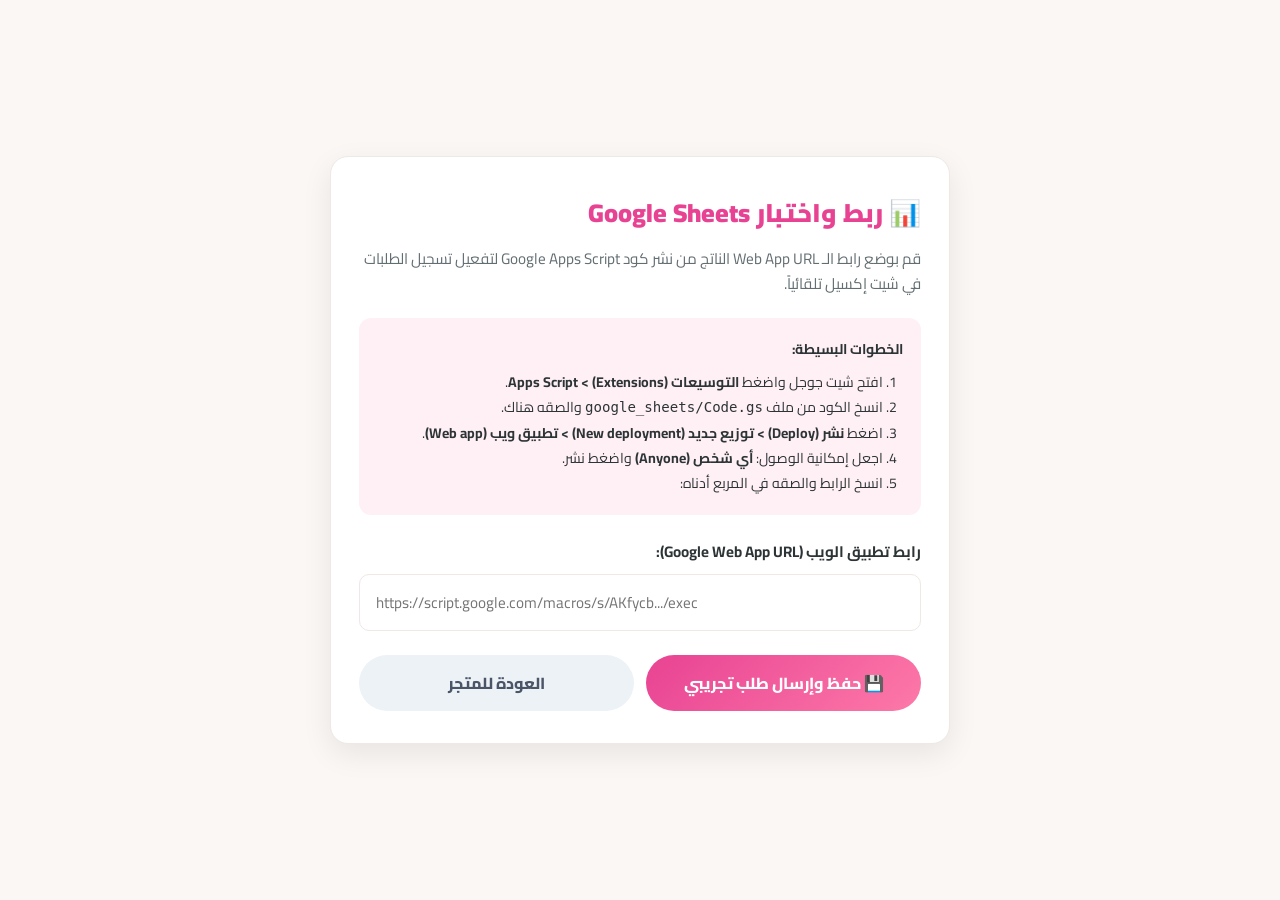
<file: google_sheets/test_connection.html>
<!DOCTYPE html>
<html lang="ar" dir="rtl">
<head>
  <meta charset="UTF-8">
  <meta name="viewport" content="width=device-width, initial-scale=1.0">
  <title>اختبار ربط متجر GOFY بجوجل شيت</title>
  <link rel="preconnect" href="https://fonts.googleapis.com">
  <link rel="preconnect" href="https://fonts.gstatic.com" crossorigin>
  <link href="https://fonts.googleapis.com/css2?family=Cairo:wght@600;700;800;900&display=swap" rel="stylesheet">
  <style>
    * { box-sizing: border-box; margin: 0; padding: 0; }
    body {
      font-family: 'Cairo', sans-serif;
      background: #FAF7F5;
      color: #2D3436;
      display: flex;
      align-items: center;
      justify-content: center;
      min-height: 100vh;
      padding: 20px;
    }
    .card {
      background: #FFFFFF;
      max-width: 620px;
      width: 100%;
      border-radius: 18px;
      padding: 32px 28px;
      box-shadow: 0 10px 30px rgba(0,0,0,0.08);
      border: 1px solid #EFE8E4;
    }
    h2 {
      color: #E84393;
      font-size: 1.6rem;
      font-weight: 900;
      margin-bottom: 10px;
      display: flex;
      align-items: center;
      gap: 10px;
    }
    p {
      color: #636E72;
      font-size: 0.95rem;
      line-height: 1.6;
      margin-bottom: 22px;
    }
    .form-group {
      margin-bottom: 18px;
    }
    label {
      display: block;
      font-weight: 700;
      margin-bottom: 8px;
      font-size: 0.95rem;
    }
    input[type="text"] {
      width: 100%;
      padding: 13px 16px;
      border: 1.5px solid #EFE8E4;
      border-radius: 10px;
      font-size: 0.95rem;
      font-family: inherit;
      direction: ltr;
      text-align: left;
    }
    input[type="text"]:focus {
      outline: none;
      border-color: #E84393;
      box-shadow: 0 0 0 3px rgba(232, 67, 147, 0.15);
    }
    .btn-group {
      display: flex;
      gap: 12px;
      margin-top: 24px;
    }
    button {
      flex: 1;
      padding: 13px;
      border-radius: 30px;
      border: none;
      font-family: inherit;
      font-weight: 800;
      font-size: 1rem;
      cursor: pointer;
      transition: all 0.2s ease;
    }
    .btn-primary {
      background: linear-gradient(135deg, #E84393, #FD79A8);
      color: #fff;
    }
    .btn-primary:hover {
      transform: translateY(-2px);
      box-shadow: 0 4px 15px rgba(232, 67, 147, 0.35);
    }
    .btn-back {
      background: #EDF2F7;
      color: #4A5568;
    }
    .status-box {
      margin-top: 20px;
      padding: 15px;
      border-radius: 10px;
      display: none;
      font-size: 0.92rem;
      line-height: 1.6;
    }
    .status-box.success {
      background: #E6FFFA;
      border: 1px solid #38B2AC;
      color: #234E52;
      display: block;
    }
    .status-box.error {
      background: #FFF5F5;
      border: 1px solid #E53E3E;
      color: #742A2A;
      display: block;
    }
    .steps {
      background: #FFF0F5;
      padding: 18px;
      border-radius: 12px;
      margin-bottom: 22px;
      font-size: 0.88rem;
    }
    .steps ol {
      padding-right: 20px;
      margin-top: 8px;
      line-height: 1.8;
    }
  </style>
</head>
<body>
  <div class="card">
    <h2>📊 ربط واختبار Google Sheets</h2>
    <p>قم بوضع رابط الـ Web App URL الناتج من نشر كود Google Apps Script لتفعيل تسجيل الطلبات في شيت إكسيل تلقائياً.</p>

    <div class="steps">
      <strong>الخطوات البسيطة:</strong>
      <ol>
        <li>افتح شيت جوجل واضغط <strong>التوسيعات (Extensions) &gt; Apps Script</strong>.</li>
        <li>انسخ الكود من ملف <code>google_sheets/Code.gs</code> والصقه هناك.</li>
        <li>اضغط <strong>نشر (Deploy) &gt; توزيع جديد (New deployment) &gt; تطبيق ويب (Web app)</strong>.</li>
        <li>اجعل إمكانية الوصول: <strong>أي شخص (Anyone)</strong> واضغط نشر.</li>
        <li>انسخ الرابط والصقه في المربع أدناه:</li>
      </ol>
    </div>

    <div class="form-group">
      <label for="scriptUrl">رابط تطبيق الويب (Google Web App URL):</label>
      <input type="text" id="scriptUrl" placeholder="https://script.google.com/macros/s/AKfycb.../exec">
    </div>

    <div class="btn-group">
      <button class="btn-primary" id="btnSaveAndTest">💾 حفظ وإرسال طلب تجريبي</button>
      <button class="btn-back" onclick="window.location.href='../index.html'">العودة للمتجر</button>
    </div>

    <div class="status-box" id="statusBox"></div>
  </div>

  <script>
    const currentUrl = localStorage.getItem("gofy_sheets_url") || "";
    document.getElementById("scriptUrl").value = currentUrl;

    document.getElementById("btnSaveAndTest").addEventListener("click", async () => {
      const url = document.getElementById("scriptUrl").value.trim();
      const statusBox = document.getElementById("statusBox");
      const btn = document.getElementById("btnSaveAndTest");

      if (!url || !url.startsWith("https://script.google.com/")) {
        statusBox.className = "status-box error";
        statusBox.textContent = "يرجى إدخال رابط Web App صحيح يبدأ بـ https://script.google.com/";
        return;
      }

      btn.disabled = true;
      btn.textContent = "جاري الحفظ وإرسال الطلب التجريبي...";
      statusBox.style.display = "none";

      try {
        // Save in localStorage for the main website
        localStorage.setItem("gofy_sheets_url", url);

        // Send a test order
        const testPayload = {
          orderId: "GOFY-TEST-" + Math.floor(Math.random() * 90000 + 10000),
          timestamp: new Date().toLocaleString("ar-EG"),
          customerName: "طلب تجريبي لاختبار الربط",
          customerPhone: "01006563866",
          customerGov: "المنيا",
          customerAddress: "شارع ابن خصيب / عدنان المالكي",
          productName: "فستان بناتي صيفي كشكش قطن تركي ناعم",
          category: "أطفال - بنات",
          size: "2-3 سنوات",
          color: "وردي ناعم",
          quantity: 1,
          price: 320,
          totalPrice: 320,
          customerNotes: "تم إرسال هذا الطلب آلياً للتأكد من نجاح ربط شيت جوجل"
        };

        await fetch(url, {
          method: "POST",
          mode: "no-cors",
          headers: { "Content-Type": "application/json" },
          body: JSON.stringify(testPayload)
        });

        statusBox.className = "status-box success";
        statusBox.innerHTML = `
          <strong>🎉 تم بنجاح!</strong><br>
          تم حفظ الرابط وتفعيله في متجر GOFY، وتم إرسال طلب تجريبي برقم (<strong>${testPayload.orderId}</strong>).<br>
          افتح شيت جوجل الآن وستجد الصف الأول تم إنشاؤه وتنسيقه تلقائياً بالهيدر الوردي وبيانات الطلب!
        `;

      } catch (err) {
        statusBox.className = "status-box error";
        statusBox.innerHTML = `حدث خطأ أثناء الاتصال: ${err.message}`;
      } finally {
        btn.disabled = false;
        btn.textContent = "💾 حفظ وإرسال طلب تجريبي";
      }
    });
  </script>
</body>
</html>
</file>
